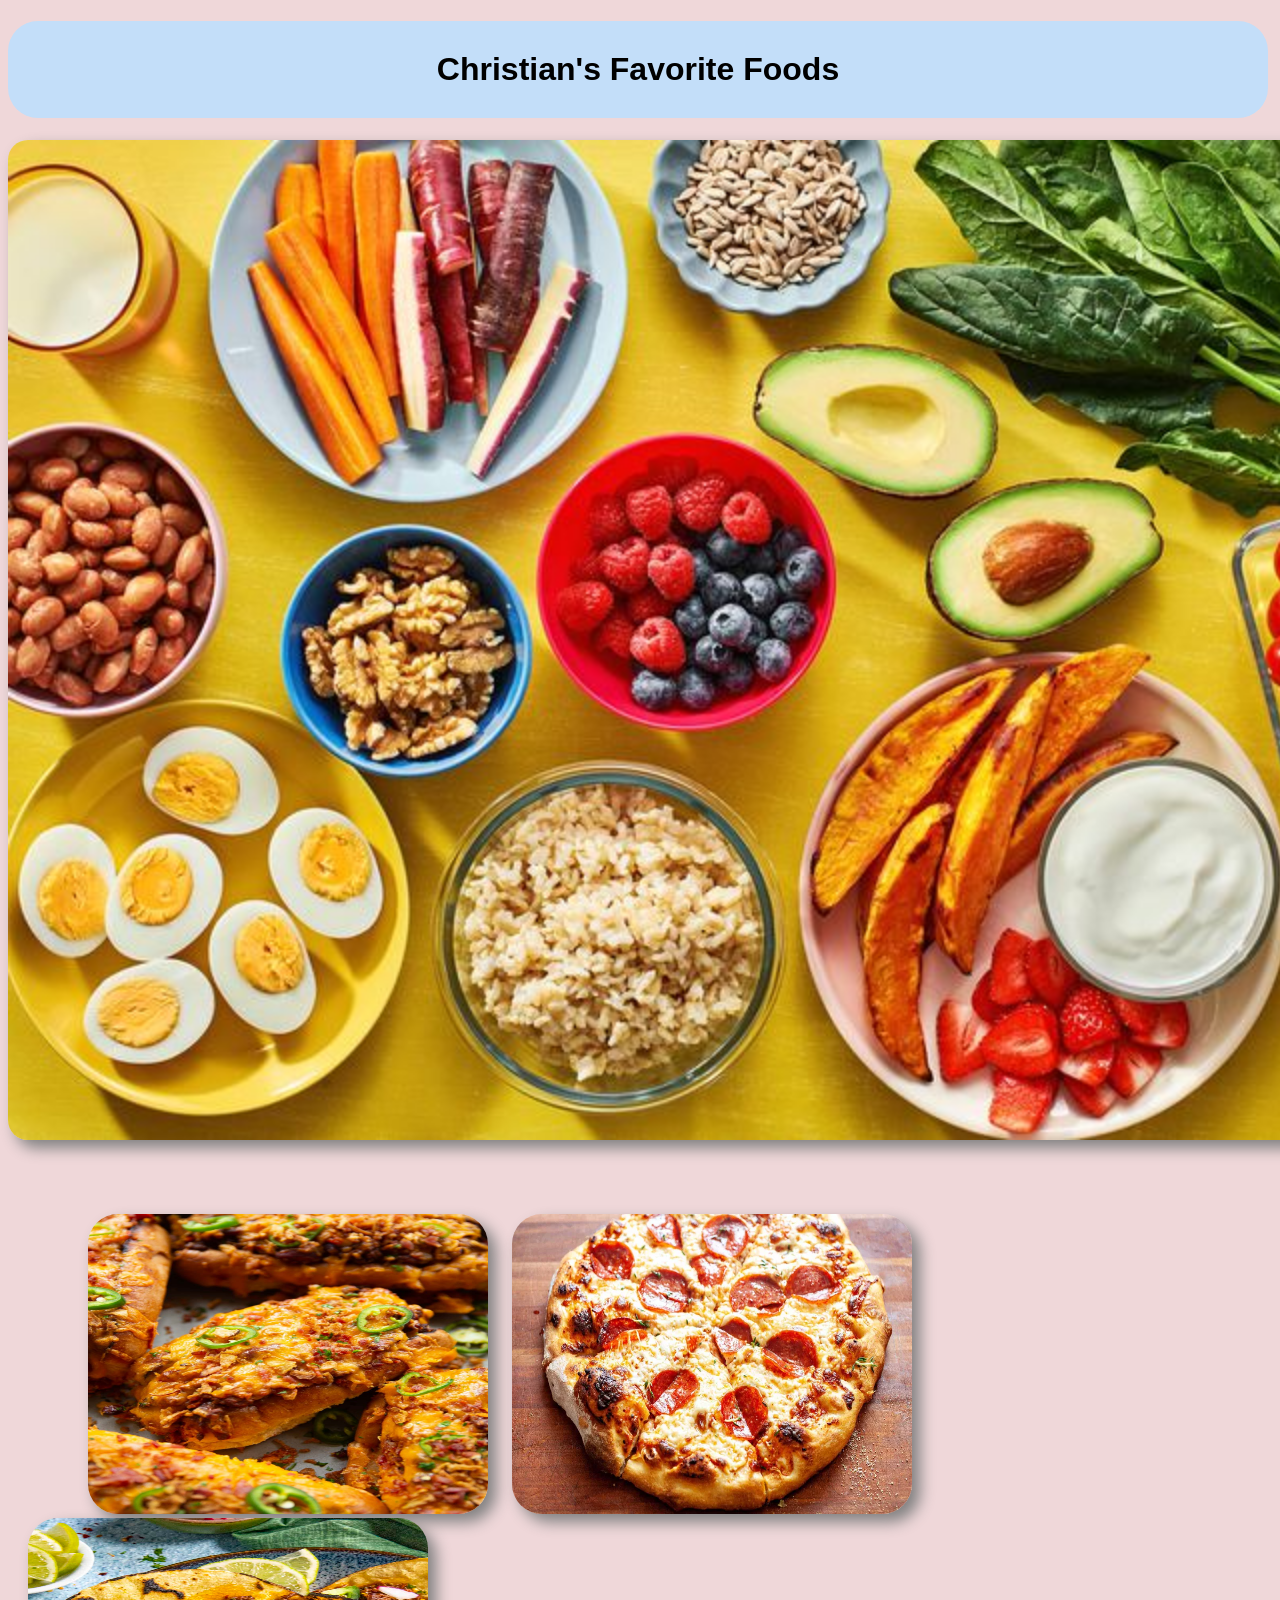
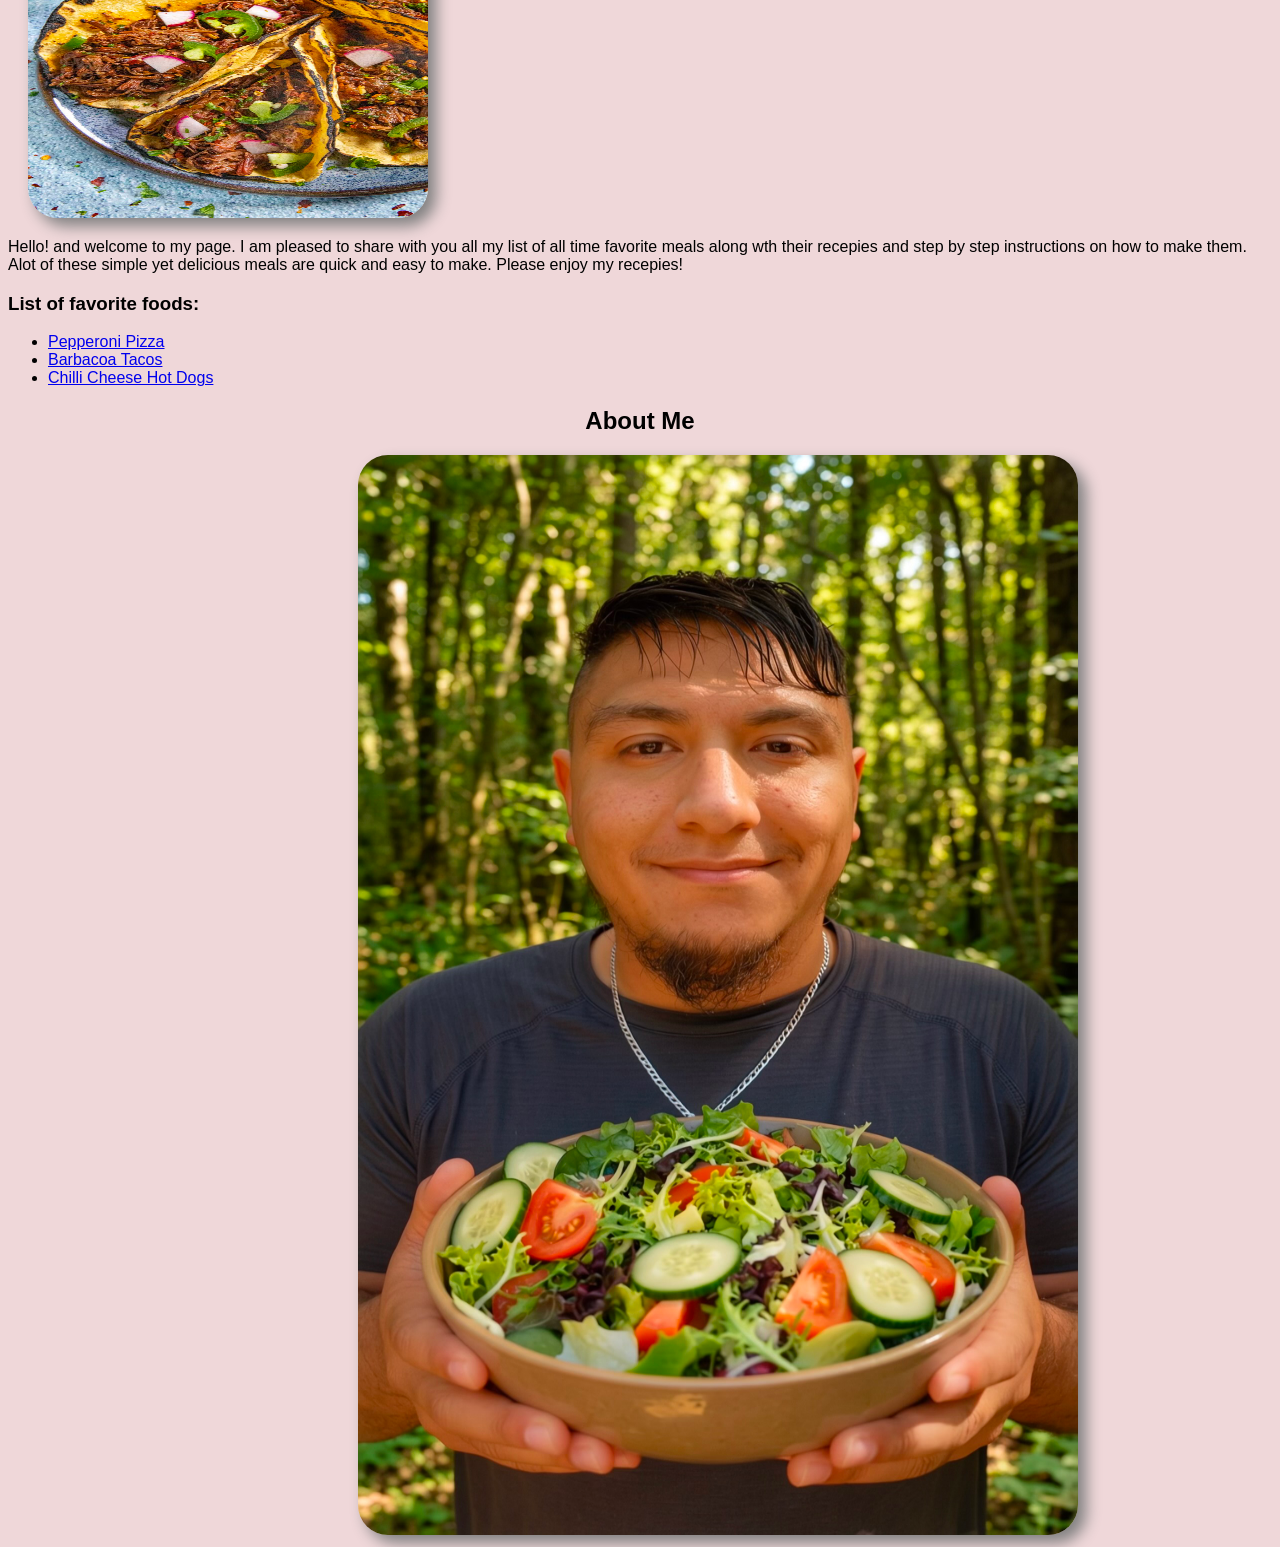
<file: index.html>
<!DOCTYPE html>
<html lang = "en">
    <head>
        <meta charset="UTF-8" name="viewport" content="width=device-width, initial-scale=1.0">
        <title>Christian's Fav Foods</title>
        <link rel = "stylesheet" href="./styles.css">
            </head>

        <body class="page-text">
            <h1>Christian's Favorite Foods</h1>
            
            <img class= "main-img"   src= "./Pictures/foodspic.jpg">
            <img class= "small-img1" src="./Pictures/chillidogs.jpg">
            <img class= "small-img2" src="./Pictures/pizzapic.jpeg">
            <img class= "small-img3" src="./Pictures/barbacoa.jpg">
            

            <P>Hello! and welcome to my page. I am pleased to share with you all my list of all time favorite meals along wth their recepies and step by step instructions on how to make them. Alot of these simple yet delicious meals are quick and easy to make. Please enjoy my recepies!</P>

            <h3>List of favorite foods:</h3>
            <ul>
                <li><a href="recipes/pizza.html">Pepperoni Pizza</a></li>
                <li><a href="recipes/tacos.html">Barbacoa Tacos</a></li>
                <li><a href="recipes/chillidogs.html">Chilli Cheese Hot Dogs</a></li>
            </ul>
            
            


        </body>

        <footer><h2 style="text-align: center;">About Me</h2>
            <img class="me-picture" src="./Pictures/me.jpeg">
        </footer>

</html>
</file>
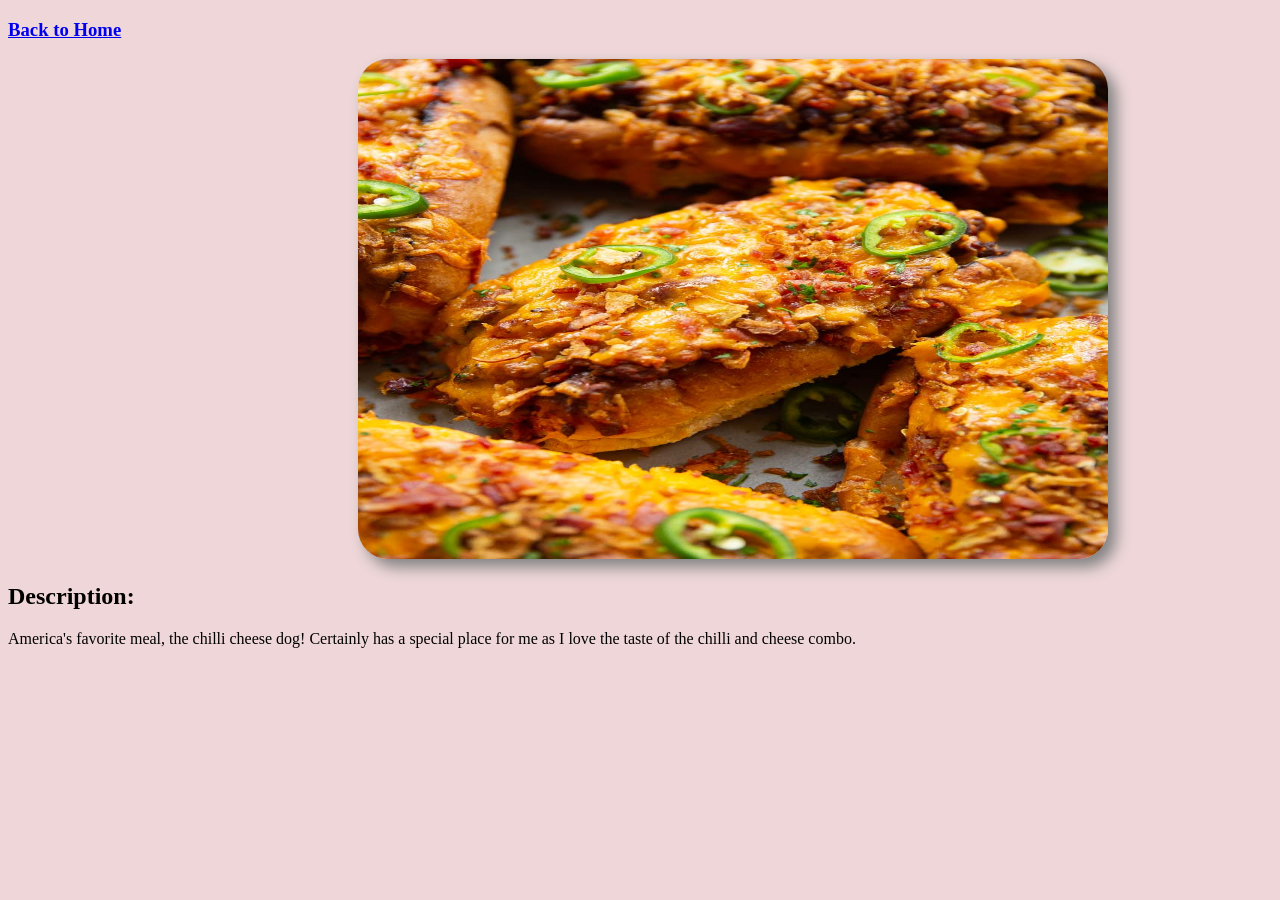
<file: recipes/chillidogs.html>
<!DOCTYPE html>
<html lang ="en">
    <head>
        <meta charset="UTF-8">
        <title>Chilli Dogs</title>
        <link rel = "stylesheet" href="../styles.css">
    </head>
    <body>
        <h3><a href= "../index.html">Back to Home</a></h3>
        <img class="link-img1" src="../Pictures/chillidogs.jpg">
        <h2>Description:</h2>
        <p>America's favorite meal, the chilli cheese dog! Certainly has a special place for me as I love the taste of the chilli and cheese combo.</p>
    </body>
</html>
</file>
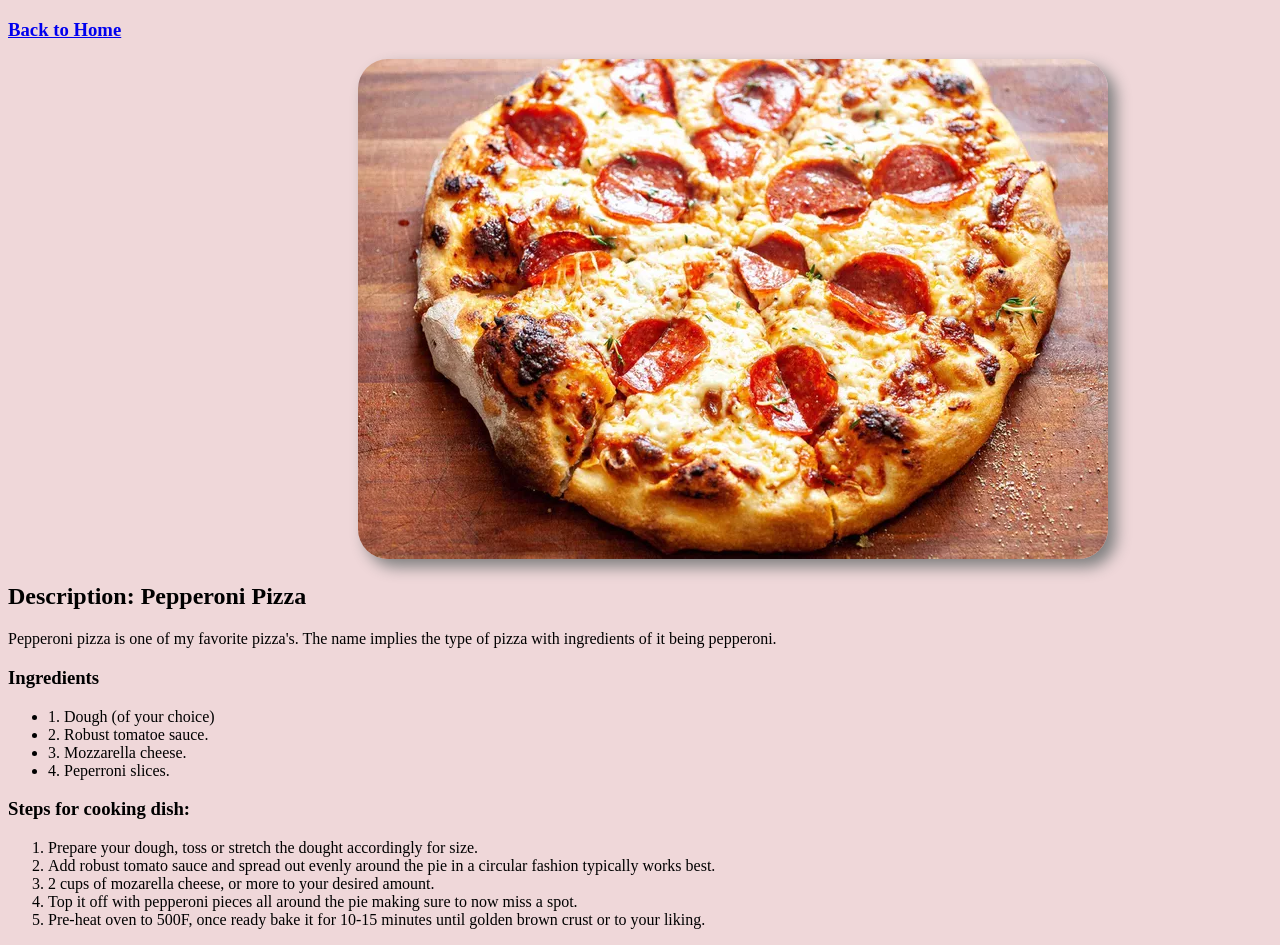
<file: recipes/pizza.html>
<!DOCTYPE html>
<html lang = "en">
    <head>
        <meta charset="UTF-8">
        <title>Pepperoni Pizza</title>
        <link rel = "stylesheet" href="../styles.css">
        </head>
        <body>
            <h3><a href = "../index.html">Back to Home</a></h3>
            
            <img class= "link-img2" src="../Pictures/pizzapic.jpeg">
            <h2>Description: Pepperoni Pizza</h2>
            <p>Pepperoni pizza is one of my favorite pizza's. The name implies the type of pizza with ingredients of it being pepperoni.</p>
            <h3>Ingredients</h3>
            <ul>
                <li>1. Dough (of your choice)</li>
                <li>2. Robust tomatoe sauce.</li>
                <li>3. Mozzarella cheese.</li>
                <li>4. Peperroni slices.</li>
            </ul>
            <h3>Steps for cooking dish:</h3>
            <ol>
                <li>Prepare your dough, toss or stretch the dought accordingly for size.</li>
                <li>Add robust tomato sauce and spread out evenly around the pie in a circular fashion typically works best.</li>
                <li>2 cups of mozarella cheese, or more to your desired amount.</li>
                <li>Top it off with pepperoni pieces all around the pie making sure to now miss a spot.</li>
                <li>Pre-heat oven to 500F, once ready bake it for 10-15 minutes until golden brown crust or to your liking.</li>
            </ol>

        </body>

</html>
</file>
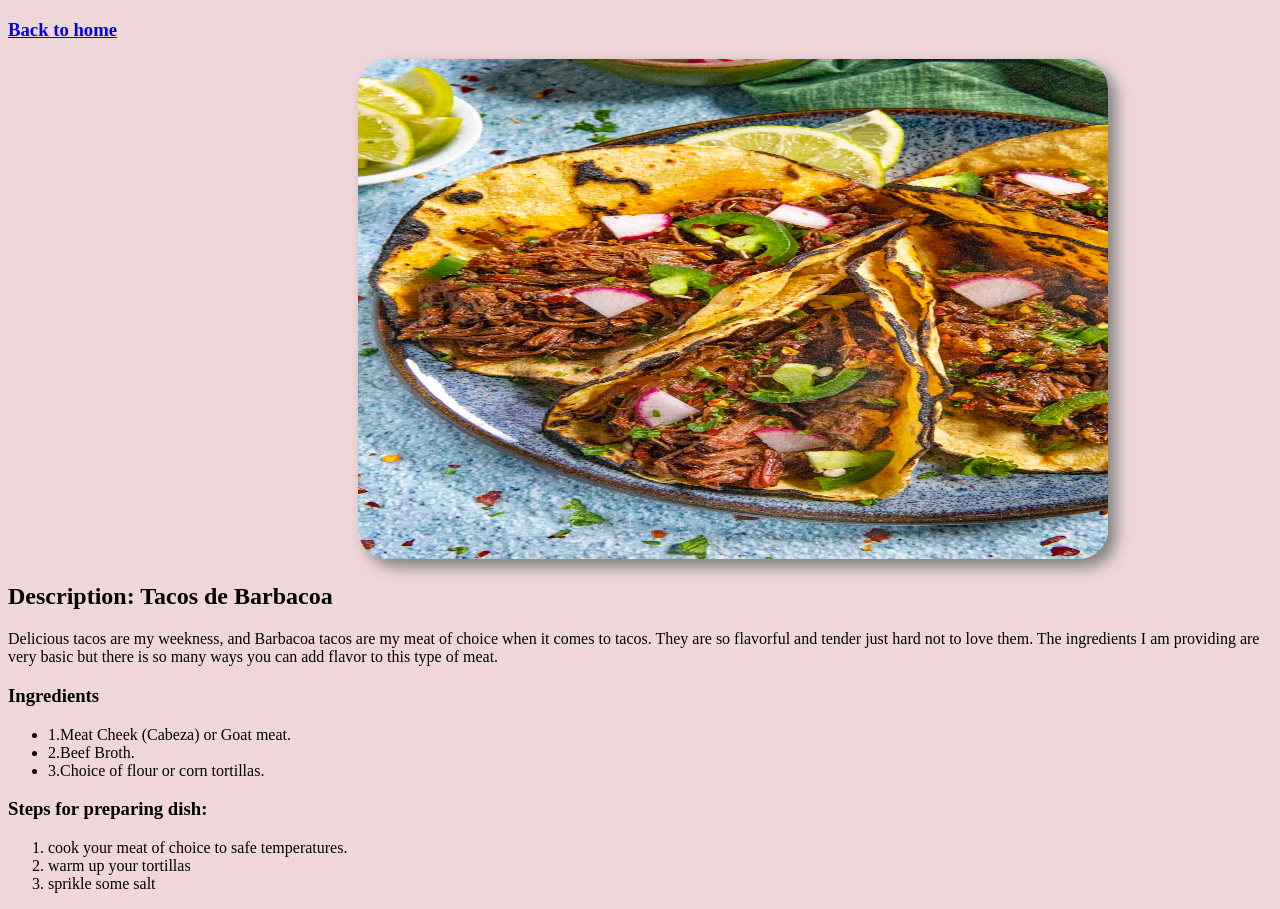
<file: recipes/tacos.html>
<!DOCTYPE html>

<html lang = "en">
    <head>
        <meta charset="UTF-8">
        <title>Barbacoa Tacos</title>
        <link rel="stylesheet" href="../styles.css">
    </head>
        <body>
            <h3><a href ="../index.html">Back to home</a></h3>
            <img class="link-img3" src="../Pictures/barbacoa.jpg">
            <h2>Description: Tacos de Barbacoa</h2>
            <p>Delicious tacos are my weekness, and Barbacoa tacos are my meat of choice when it comes to tacos. They are so flavorful and tender just hard not to love them. The ingredients I am providing are very basic but there is so many ways you can add flavor to this type of meat.</p>
            <h3>Ingredients</h3>
            <ul>
                <li>1.Meat Cheek (Cabeza) or Goat meat.</li>
                <li>2.Beef Broth.</li>
                <li>3.Choice of flour or corn tortillas.</li>
            </ul>
            <h3>Steps for preparing dish:</h3>
            <ol>
                <li>cook your meat of choice to safe temperatures.</li>
                <li>warm up your tortillas</li>
                <li>sprikle some salt</li>
            </ol>
        </body>
</html>
</file>
<file: styles.css>
body {
    background-color:  hsl(354deg 44% 89%);
}

h1 {
    background-color: hsl(210deg 81% 87%);
    width: 1200px;   
    border-radius: 30px;
    padding: 30px;
    text-align: center;
    font-weight: 3000;
}   
li {

}

.page-text  {
    font-family: "satoshi", sans-serif;
}

/* Hero image main page */
.main-img {
    width: auto;
    height: 1000px;
    border-radius: 20px;
    box-shadow: 8px 8px 15px gray;
}
    


/* Chilli dog image main page */
.small-img1 {
    width: 400px;
    height: 300px;
    border-radius: 30px;
    margin-left: 80px;
    margin-top: 70px;
    box-shadow: 8px 8px 15px gray;
}

/* pizza image maing page */
.small-img2 {
    width: 400px;
    height: 300px;
    margin-left: 20px;
    border-radius: 30px;
    box-shadow: 8px 8px 15px gray;

}   

/* Barbacoa image main page */
.small-img3 {
    width: 400px;
    height: 300px;
    border-radius: 30px;
    margin-left: 20px;
    box-shadow: 8px 8px 15px gray;
}

/* Picture of me for about me */
.me-picture {

    width: 720px;
    height: 1080px;
    border-radius: 30px;
    margin-left: 350px;
    box-shadow: 8px 8px 15px gray;
}

/* Picture for in link chilli dogs */
.link-img1 {
    width: 750px;
    height: 500px;
    border-radius: 30px;
    margin-left: 350px;
    box-shadow: 8px 8px 15px gray;
}

/* Picture for in link Pizza */
.link-img2 {
    width: 750px;
    height: 500px;
    border-radius: 30px;
    margin-left: 350px;
    box-shadow: 8px 8px 15px gray;
}

/* Picture for in link Barbacoa */
.link-img3 {
    width: 750px;
    height: 500px;
    border-radius: 30px;
    margin-left: 350px;
    box-shadow: 8px 8px 15px gray;
}
</file>
